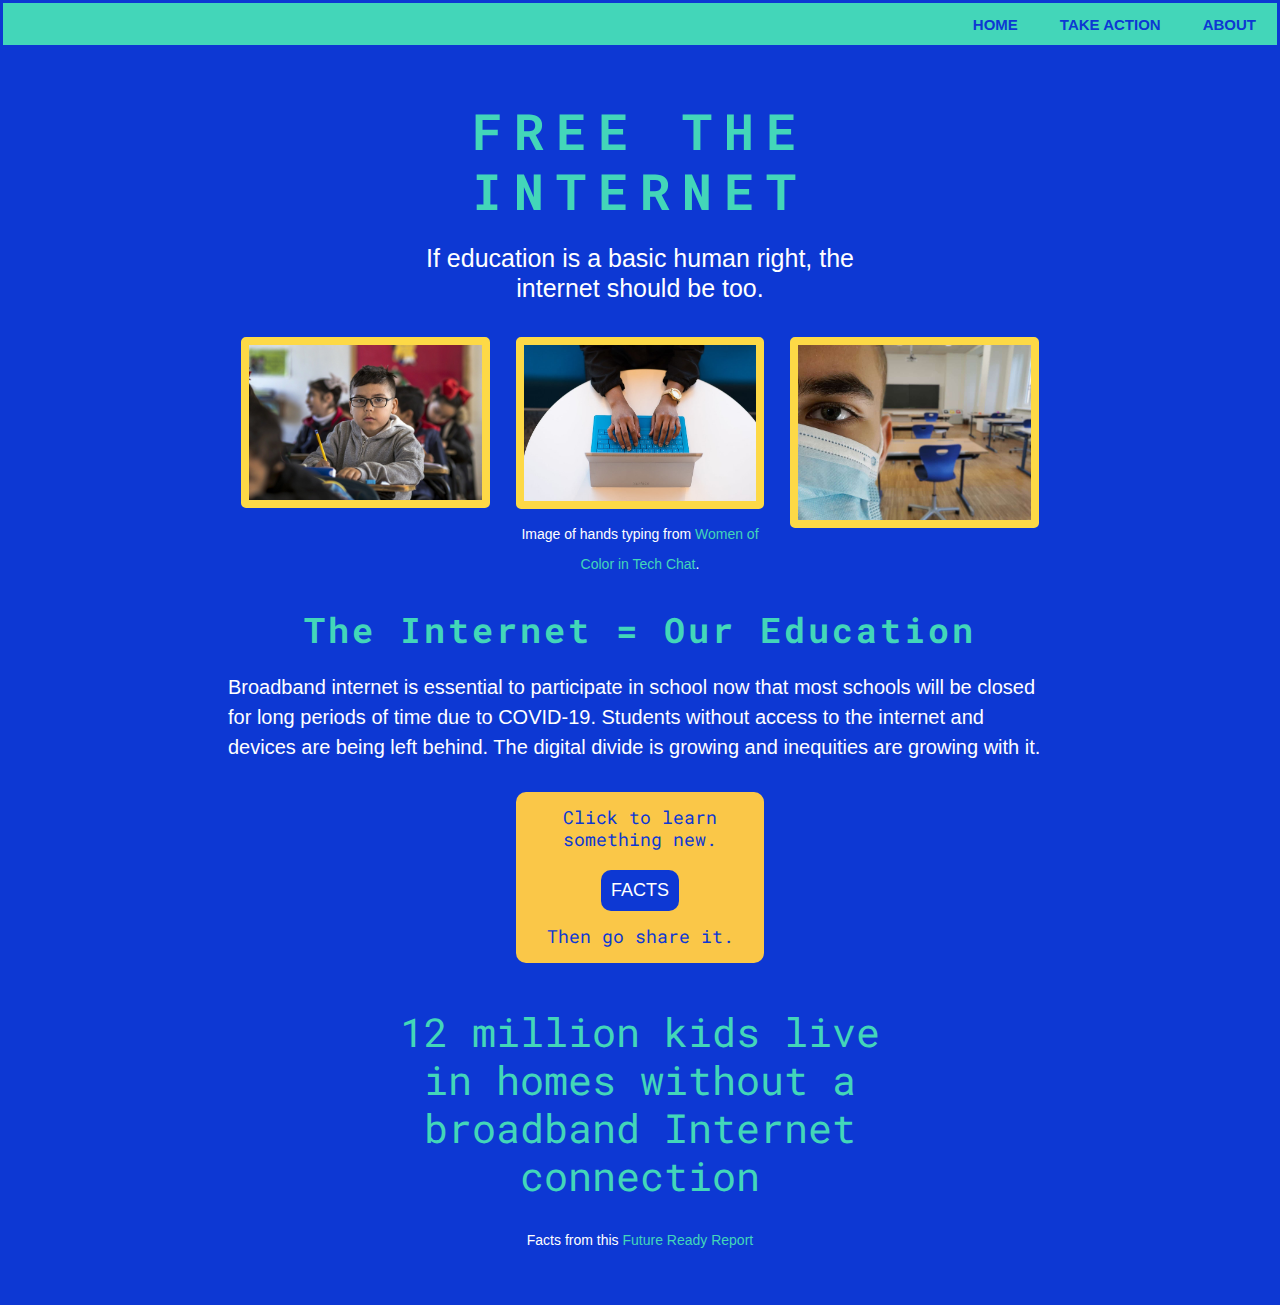
<file: index.html>
<!DOCTYPE html>
<html lang="en">
  <head>
    <title>My Cause</title>
    <meta charset="utf-8" />
    <meta http-equiv="X-UA-Compatible" content="IE=edge" />
    <meta name="viewport" content="width=device-width, initial-scale=1" />

    <!-- import the webpage's stylesheets -->
    <link rel="stylesheet" href="style.css" />
    <script src="script.js" defer></script>

    <!-- Add your Google fonts here -->
    <link
      href="https://fonts.googleapis.com/css?family=Roboto+Mono&display=swap"
      rel="stylesheet"
    />
  </head>

  <body>
    
    <nav>
      <!-- Add the navigation bar here-->
      <ul class="nav-bar">
        <li class="nav-item"><a href="about.html">About</a></li>
        <li class="nav-item"><a href="take-action.html">Take Action</a></li>
        <li class="nav-item"><a href="index.html">Home</a></li>
      </ul>
    </nav>

    <header class="homepage-heading">
      <!--Top section with title and description-->
      <h1>
      FREE THE INTERNET
      </h1>
      <p class="subtitle">
      If education is a basic human right, the internet should be too.
      </p>
    </header>
    
    <main>
      <div class="flex-container">
        <div class="flex-item">
          <img src="assets/classroom.jpg" alt="Elementary school student in classroom holding a pencil">
        </div>
  
        <div class="flex-item">
          <img src="assets/hands.jpg" alt="Two hands of a woman of color typing on a keyboard. From Women of Color in Tech">
          <p class="attribution"> Image of hands typing from <a href="www.wocintechchat.com">Women of Color in Tech Chat</a>.</p>
        </div>
  
        <div class="flex-item">
          <img src="assets/mask.jpg" alt="Close up of a young person’s face wearing a surgical mask in a classroom">
        </div>
      </div>
  
      <h2>The Internet = Our Education</h2>
        <p>
          Broadband internet is essential to participate in school now that most schools will be closed for long periods of time due to COVID-19. Students without access to the internet and devices are being left behind. The digital divide is growing and inequities are growing with it.
        </p>

        <div class="genFact">
          <p>Click to learn something new.</p>
		      <button id="factBtn">FACTS</button>
          <p>Then go share it.</p>
        </div>

        <p id="fact">12 million kids live in homes without a broadband Internet connection</p>
        <p class="attribution">Facts from this <a href="https://futureready.org/wp-content/uploads/2020/08/HomeworkGap_FINAL8.06.2020.pdf">Future Ready Report</a></p>

    </main>
  </body>
</html>
</file>
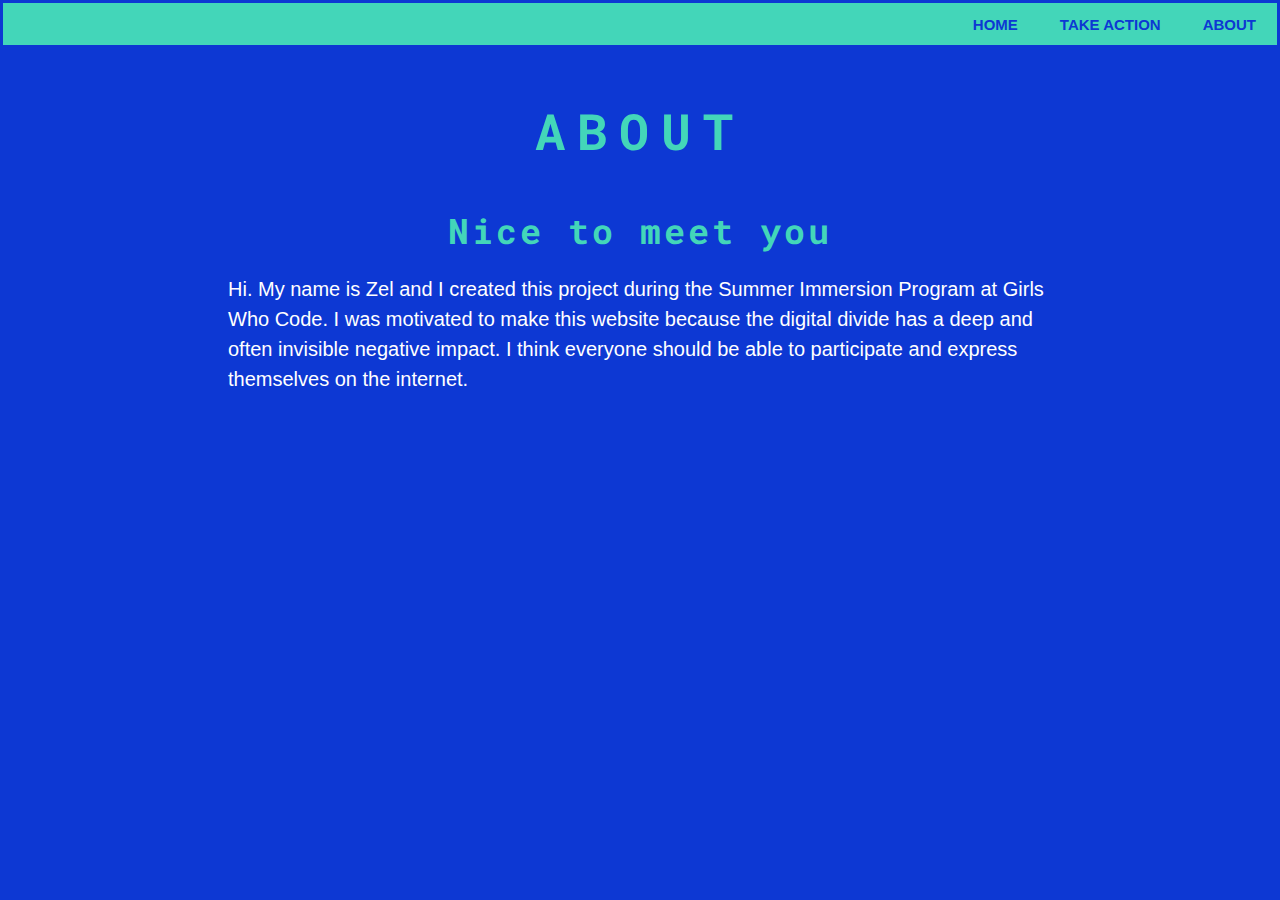
<file: about.html>
<!DOCTYPE html>
<html lang="en">
  <head>
    <title>My Cause</title>
    <meta charset="utf-8" />
    <meta http-equiv="X-UA-Compatible" content="IE=edge" />
    <meta name="viewport" content="width=device-width, initial-scale=1" />

    <!-- import the webpage's stylesheets -->
    <link rel="stylesheet" href="style.css" />
    <script src="/script.js" defer></script>

    <!-- Add your Google fonts here -->
    <link
      href="https://fonts.googleapis.com/css?family=Roboto+Mono&display=swap"
      rel="stylesheet"
    />
  </head>

  <body>
    
    <nav>
      <!-- Add the navigation bar here-->
      <ul class="nav-bar">
        <li class="nav-item"><a href="about.html">About</a></li>
        <li class="nav-item"><a href="take-action.html">Take Action</a></li>
        <li class="nav-item"><a href="index.html">Home</a></li>
      </ul>
    </nav>

    <header class="homepage-heading">
      <!--Top section with title and description-->
      <h1>
      ABOUT
      </h1>

    </header>
    
    <main>
      
      <h2>Nice to meet you</h2>
        <p>
          Hi. My name is Zel and I created this project during the Summer Immersion Program at Girls Who Code. I was motivated to make this website because the digital divide has a deep and often invisible negative impact. I think everyone should be able to participate and express themselves on the internet.
        </p>

    </main>
  </body>
</html>
</file>
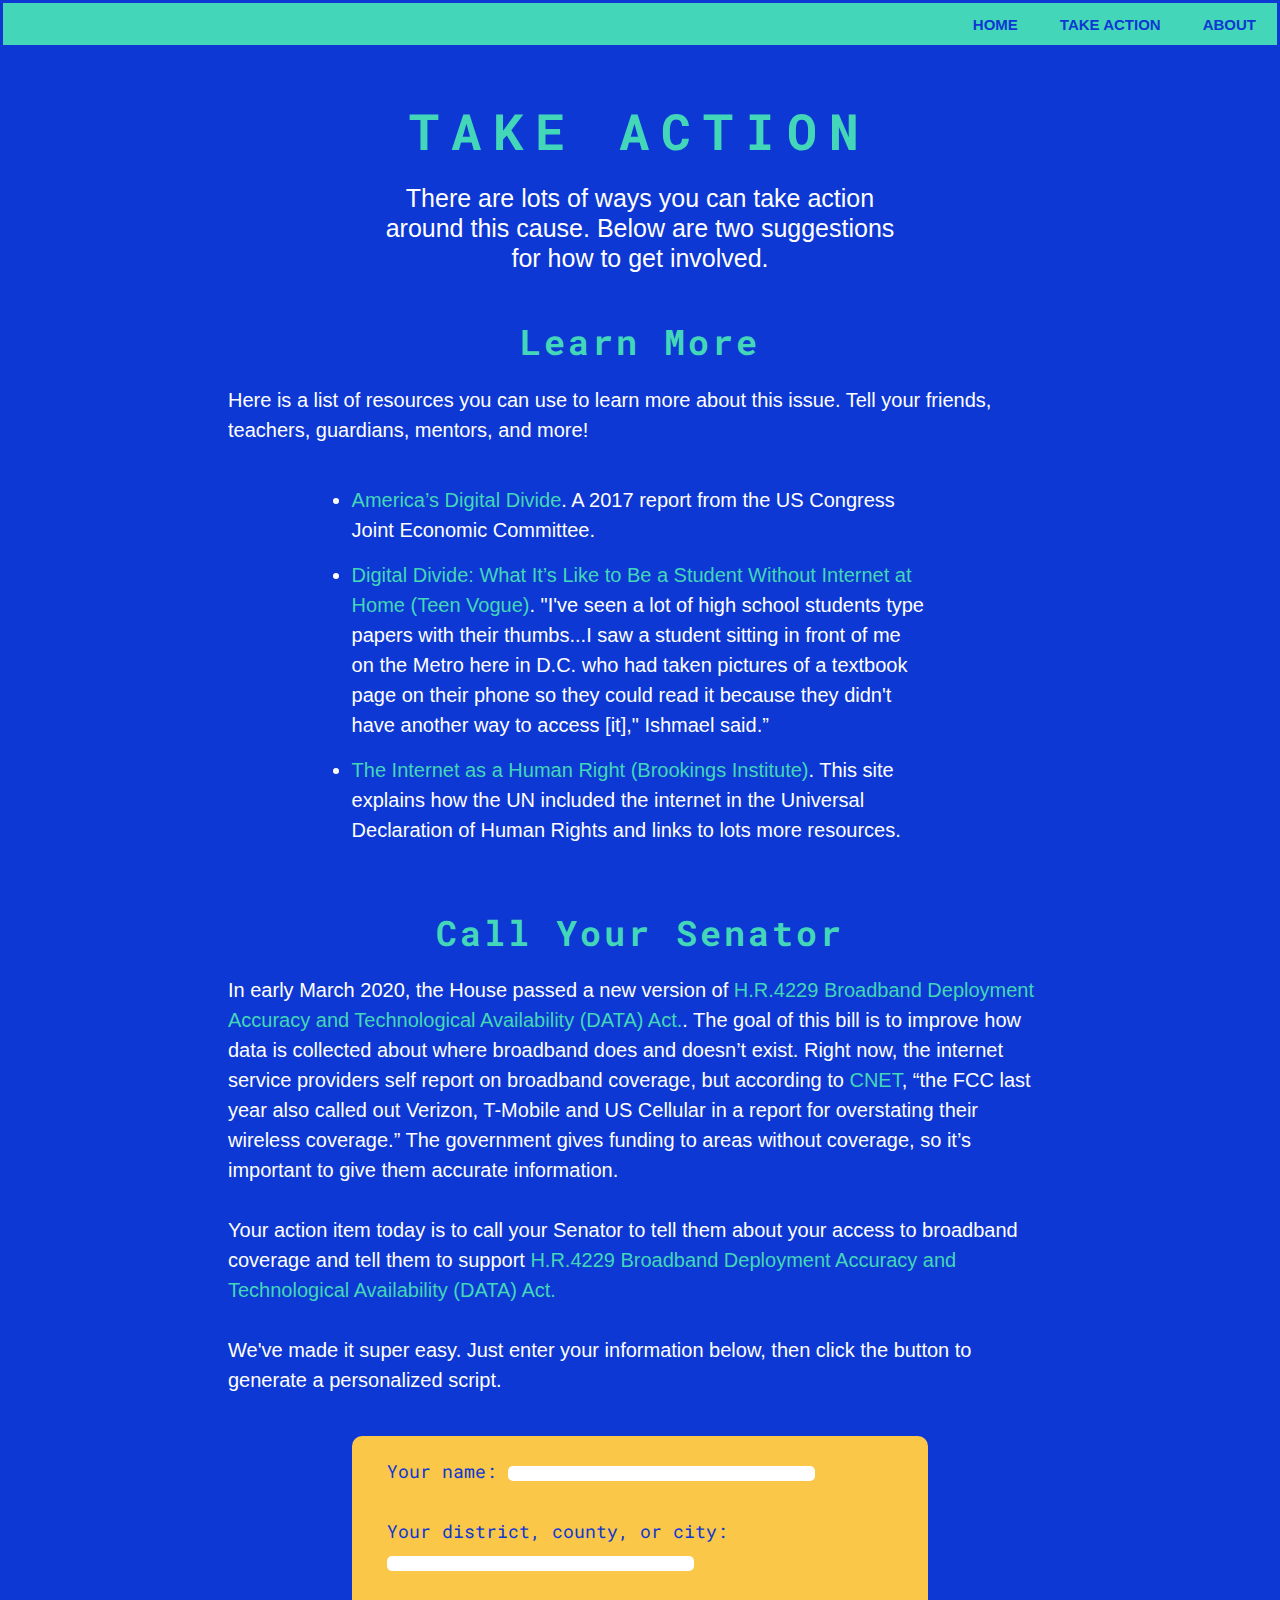
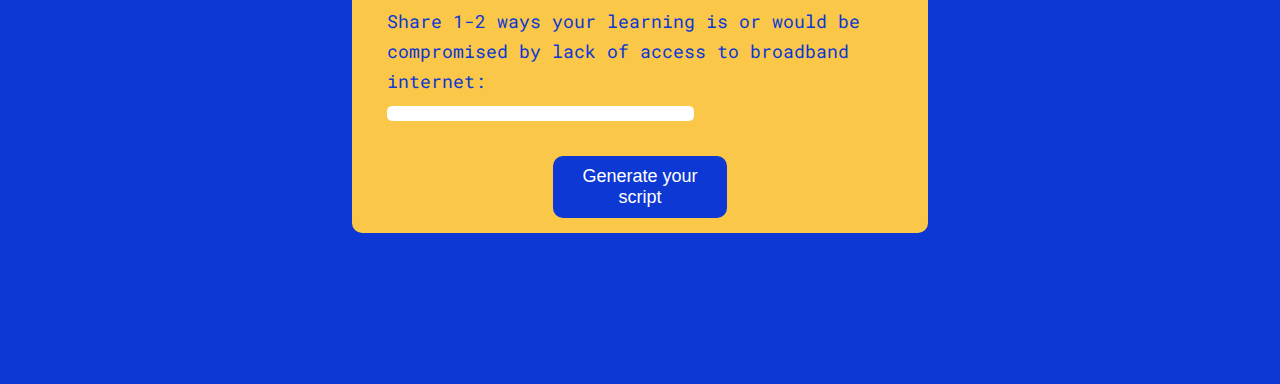
<file: take-action.html>
<!DOCTYPE html>
<html lang="en">

<head>
	<title>My Cause</title>
	<meta charset="utf-8" />
	<meta http-equiv="X-UA-Compatible" content="IE=edge" />
	<meta name="viewport" content="width=device-width, initial-scale=1" />

	<!-- import the webpage's stylesheet -->
	<link rel="stylesheet" href="style.css" />
  <script src="/script.js" defer></script>

	<!-- Add your Google fonts here -->
	<link href="https://fonts.googleapis.com/css?family=Roboto+Mono&display=swap" rel="stylesheet" />
</head>

<body>

	<nav>
		<ul class="nav-bar">
			<li class="nav-item"><a href="about.html">About</a></li>
			<li class="nav-item"><a href="take-action.html">Take Action</a></li>
			<li class="nav-item"><a href="index.html">Home</a></li>
		</ul>
	</nav>

	<header>
		<h1>TAKE ACTION</h1>
    <p class="subtitle">There are lots of ways you can take action around this cause. Below are two suggestions for how to get involved. </p>
	</header>

	<main>
    <h2>Learn More</h2>
    <p>Here is a list of resources you can use to learn more about this issue. Tell your friends, teachers, guardians, mentors, and more!</p>

    <br/>

    <ul class="resources">
      <li><a href="https://www.jec.senate.gov/public/_cache/files/ff7b3d0b-bc00-4498-9f9d-3e56ef95088f/the-digital-divide-.pdf">America’s Digital Divide</a>. A 2017 report from the US Congress Joint Economic Committee.
</li>
      <li><a href="https://www.teenvogue.com/story/internet-access-poor-students">Digital Divide: What It’s Like to Be a Student Without Internet at Home (Teen Vogue)</a>. "I've seen a lot of high school students type papers with their thumbs...I saw a student sitting in front of me on the Metro here in D.C. who had taken pictures of a textbook page on their phone so they could read it because they didn't have another way to access [it]," Ishmael said.”
</li>
      <li><a href="https://www.brookings.edu/blog/techtank/2016/11/07/the-internet-as-a-human-right/">The Internet as a Human Right (Brookings Institute)</a>. This site explains how the UN included the internet in the Universal Declaration of Human Rights and links to lots more resources.
</li>
    </ul>

<br/>
		<h2>Call Your Senator</h2>

		<p>
			In early March 2020, the House passed a new version of
			<a href="https://www.congress.gov/bill/116th-congress/house-bill/4229/text"> H.R.4229 Broadband Deployment Accuracy and
				Technological Availability (DATA) Act.</a>. The goal of this bill is to improve how data is collected about where broadband
			does and doesn’t exist. Right now, the internet service providers self report on broadband coverage, but according to
			<a href="https://www.cnet.com/news/bill-to-improve-fccs-broadband-mapping-for-rural-america-passes-house-again/">CNET</a>,
			“the FCC last year also called out Verizon, T-Mobile and US Cellular in a report for overstating their wireless coverage.”
			The government gives funding to areas without coverage, so it’s important to give them accurate information.
		</p>

		<br/>

		<p>
			Your action item today is to call your Senator to tell them about your access to broadband coverage and tell them to support
				<a href="https://www.congress.gov/bill/116th-congress/house-bill/4229/text">H.R.4229 Broadband Deployment Accuracy and
					Technological Availability (DATA) Act.</a> 
		</p>

    <br/>

    <p>We've made it super easy. Just enter your information below, then click the button to generate a personalized script.</p>

    <div class="scriptQues">
      <div class="scriptItem">
        <label for="yourName">Your name: </label>
        <input type="text" id="name" >
      </div>

      <div class="scriptItem">
        <label for="yourLocation">Your district, county, or city: </label>
        <input type="text" id="location" >
      </div>

      <div class="scriptItem">
        <label for="yourLearning">Share 1-2 ways your learning is
            or would be compromised by lack of access to broadband internet: </label>
        <br/>
        <input type="text" id="learning" >
      </div>

      <button id="scriptBtn">Generate your script</button>

    </div>

    <br/>

		<p id="scriptReturned"> 
		</p>
    <br/>
		
      
    </main>
    
  </body>
</html>
</file>
<file: style.css>
/* STYLE SECTIONING TAGS */
* { /* Reset the space of the webpage */
   margin: 0px;
   padding: 0px;
}

body {
  height: 100%;
  box-sizing: border-box;
  background-color: #0D38D3;

  font-family: "Roboto", sans-serif; 
  font-size: 20px;  
  line-height: 1.5em;
  color: white; 
}

header {
  padding-top: 50px;   
  padding-left: 30%;
  padding-right: 30%;
  margin: 1px;         
}

main { 
  padding-top: 25px;      
  padding-bottom: 50px;
  padding-left: 100px;
  padding-right: 100px;
 
  margin-left: 10%;
  margin-right: 10%;          
  
}

/* STYLE TEXT */
h1 {
  font-family: "Roboto Mono", sans-serif;
  font-size: 50px;
  text-align: center;
  color: #43d6b9ff;
  line-height: 60px;
  letter-spacing: 12px;
 
  margin: 2px;
}

h2 {
  font-family: "Roboto Mono", sans-serif;
  font-size: 35px;
  text-align: center;
  color: #43d6b9ff;
  line-height: 1.3em;
  letter-spacing: 3px;
  
  padding-top: 20px;
  padding-bottom: 20px;
}

h3 {
  font-family: "Roboto Mono", sans-serif;
  font-size: 25px;
  text-align: center;
  color: #0D38D3;
  line-height: 1.3em;
  
  padding-bottom: 15px;
}



.subtitle{
  text-align: center;
  font-size: 25px;
  
  padding-top: 20px;
}

.attribution {
  font-size: 14px;
  text-align: center;
  
  padding-top: 10px;
}

a {
  color: #43d6b9ff;
  text-decoration: none;
}
  

/* STYLE NAV BAR */
ul.nav-bar {
  list-style-type: none;        
  overflow: hidden;
  
  background-color: #43d6b9ff;
  border-style: solid;
  border-color: #0D38D3;
}

li.nav-item {
  display: inline;       
  float: right;           
  padding: 5px;
}

li.nav-item a {   
  font-size: 15px;
  color: #0D38D3;
  
  padding-top: 14px;
  padding-bottom: 14px;
  padding-left: 16px;
  padding-right: 16px;
  text-decoration: none;
  text-transform: uppercase;
  font-weight: bold;
}

li.nav-item a:hover {
  background-color: #0D38D3;
  color: #fdd946;
}


/* STYLE IMAGES - Includes Make it responsive Key Feature */
img {
  display: block;      
  width: 90%;          
  height: auto;        
  margin-left: auto;
  margin-right: auto;
  
  border-style: solid;
  border-color: #fdd946;
  border-width: 8px;
  border-radius: 5px;
}

.flex-container {      
  display: flex;       
  flex-direction: row; 
  flex-wrap: nowrap;   
} 

.flex-item {           
  flex-basis: 100%;    
  margin: 1%;          
}

/* STYLE BUTTONS */
#factBtn {
  background: #0D38D3;
  border-style: none;
  border-radius: 10px;

  padding: 10px;
  margin-top: 20px;
  margin-bottom: 15px;

  color: #ffffff;
  font-size: 1em;
}

#scriptBtn {
  background: #0D38D3;
  border-style: none;
  border-radius: 10px;

  padding: 10px;
  margin-top: 20px;
  margin-bottom: 15px;
  margin-left: 35%;
  margin-right: 35%;

  color: #ffffff;
  font-size: 1em;
}

/* STYLE GENERATE A FACT KEY FEATURE */
.genFact {
  background: #FAC748;
  border-radius: 10px;
  border-style: none;

  padding: 15px;

  margin-top: 30px;
  margin-left: 35%;
  margin-right: 35%;

  font-family: "Roboto Mono", sans-serif;
  font-size: 0.9em;
  text-align: center;
  line-height: 1.2em;
  color: #0D38D3;
}

#fact {
  border-style: none;

  padding: 15px;

  margin-top: 30px;
  margin-left: 15%;
  margin-right: 15%;

  font-family: "Roboto Mono", sans-serif;
  font-size: 2em;
  text-align: center;
  line-height: 1.2em;
  color: #43d6b9ff;

}

/* STYLE PERSONALIZE IT KEY FEATURE  */

.scriptQues {
  background: #FAC748;
  border-radius: 10px;

  margin-top: 5%;
  margin-left: 15%;
  margin-right: 15%;

  font-family: "Roboto Mono", sans-serif;
  font-size: 0.9em;
  color: #0D38D3;
}

.scriptItem{
  margin-top: 10px;
  margin-bottom: 10px;
  margin-left: 15px;
  margin-right: 10px;

  padding-top: 20px;
  padding-left: 20px;
  padding-right: 20px;

}

input {
  border-style: none;
  border-radius: 5px;
  width: 60%;
}

#scriptReturned {
  margin-top: 5%;
  margin-left: 15%;
  margin-right: 15%;

  color: #FFFFFF;
}

/* STYLE MISC */
.resources {
  margin-top: 10px;
  margin-left: 15%;
  margin-right: 15%;
}

.resources li {
  margin-bottom: 15px;
}

/* MEDIA QUERIES  - Includes Make it responsive Key Feature */
@media screen and (max-width: 850px) { /* Breakpoint 1 */
  .flex-container {
    flex-wrap: wrap; 
  }

  header {
    padding-left: 20%;
    padding-right: 20%;
  }

  main { 
  margin-left: 5%;
  margin-right: 5%;          
  }
  
  .genFact, #fact {
  margin-top: 30px;
  margin-left: 15%;
  margin-right: 15%;
  }

  #fact {
  font-size: 1.5em;
  }

}
</file>
